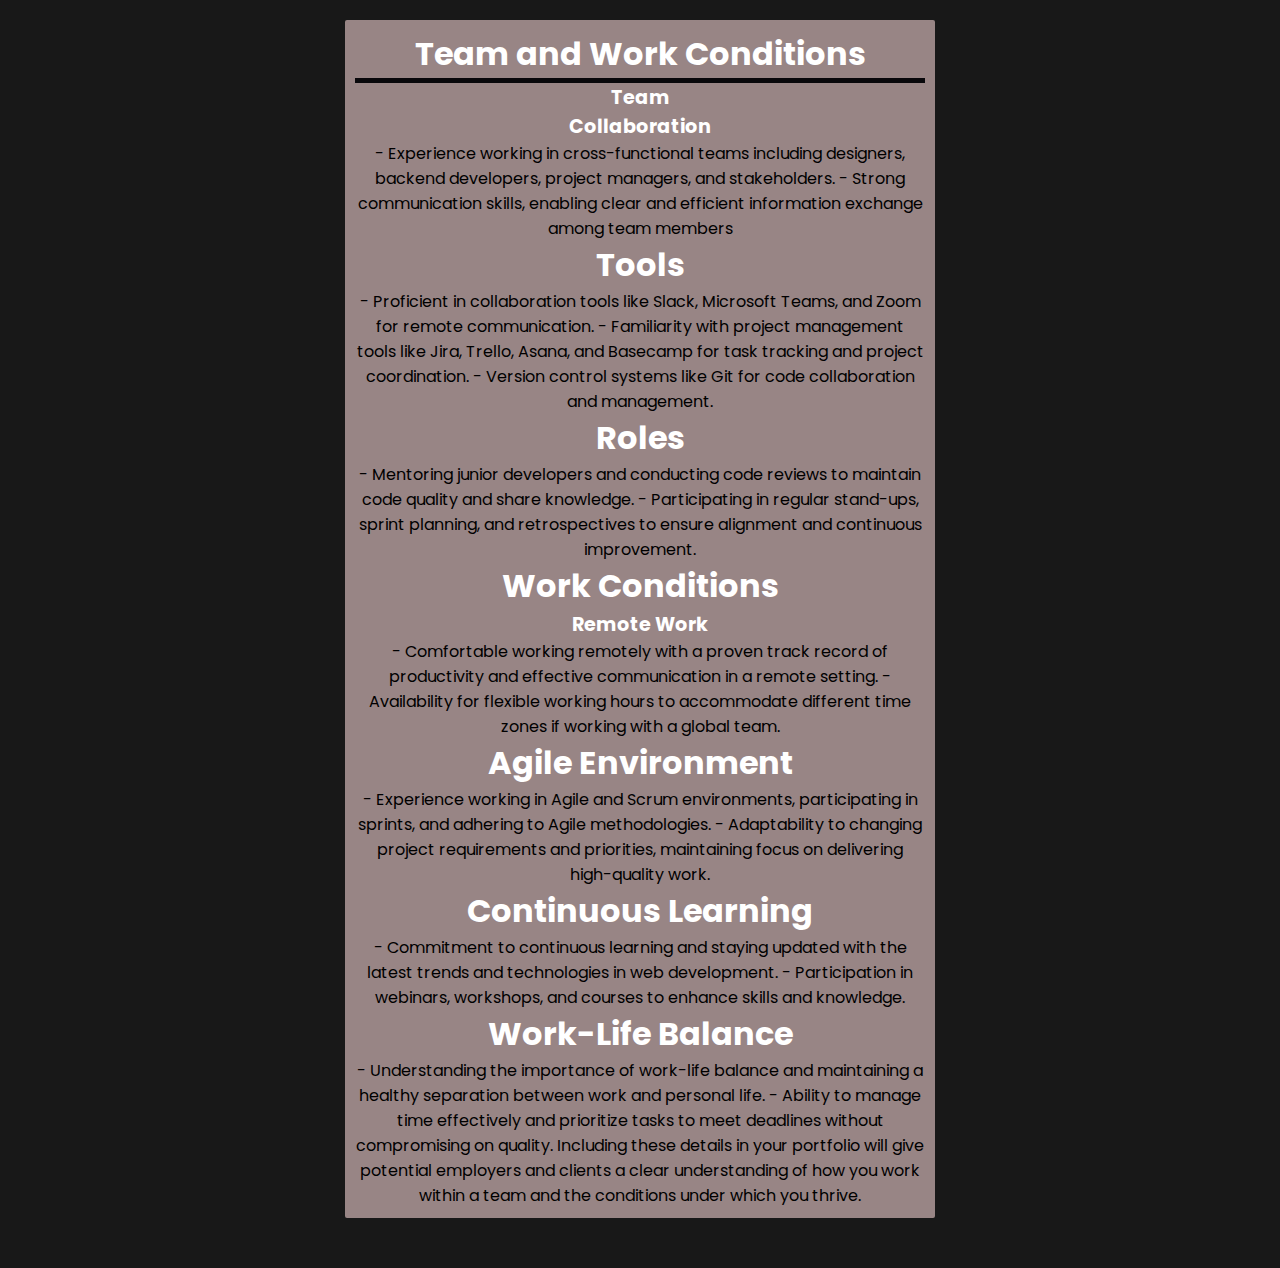
<file: Team_Conditions.html>
<!DOCTYPE html>
<html lang="en">
  <head>
    <meta charset="UTF-8" />
    <meta name="viewport" content="width=device-width, initial-scale=1.0" />
    <link rel="stylesheet" href="team.css" />
    <title>Pawanwithcode</title>
  </head>
  <body>
    <section class="team">
      <h1>Team and Work Conditions</h1>

      <h2>Team</h2>
      <h3>Collaboration</h3>
      <p>
        - Experience working in cross-functional teams including designers,
        backend developers, project managers, and stakeholders. - Strong
        communication skills, enabling clear and efficient information exchange
        among team members
      </p>

      <h1>Tools</h1>
      <p>
        - Proficient in collaboration tools like Slack, Microsoft Teams, and
        Zoom for remote communication. - Familiarity with project management
        tools like Jira, Trello, Asana, and Basecamp for task tracking and
        project coordination. - Version control systems like Git for code
        collaboration and management.
      </p>

      <h1>Roles</h1>
      <p>
        - Mentoring junior developers and conducting code reviews to maintain
        code quality and share knowledge. - Participating in regular stand-ups,
        sprint planning, and retrospectives to ensure alignment and continuous
        improvement.
      </p>

      <h1>Work Conditions</h1>
      <h2>Remote Work</h2>
      <p>
        - Comfortable working remotely with a proven track record of
        productivity and effective communication in a remote setting. -
        Availability for flexible working hours to accommodate different time
        zones if working with a global team.
      </p>

      <h1>Agile Environment</h1>
      <p>
        - Experience working in Agile and Scrum environments, participating in
        sprints, and adhering to Agile methodologies. - Adaptability to changing
        project requirements and priorities, maintaining focus on delivering
        high-quality work.
      </p>

      <h1>Continuous Learning</h1>
      <p>
        - Commitment to continuous learning and staying updated with the latest
        trends and technologies in web development. - Participation in webinars,
        workshops, and courses to enhance skills and knowledge.
      </p>

      <h1>Work-Life Balance</h1>
      <p>
        - Understanding the importance of work-life balance and maintaining a
        healthy separation between work and personal life. - Ability to manage
        time effectively and prioritize tasks to meet deadlines without
        compromising on quality. Including these details in your portfolio will
        give potential employers and clients a clear understanding of how you
        work within a team and the conditions under which you thrive.
      </p>
    </section>
  </body>
</html>
</file>
<file: team.css>
@import url("https://fonts.googleapis.com/css2?family=Edu+AU+VIC+WA+NT+Hand:wght@400..700&family=Poppins:ital,wght@0,100;0,200;0,300;0,400;0,500;0,600;0,700;0,800;0,900;1,100;1,200;1,300;1,400;1,500;1,600;1,700;1,800;1,900&display=swap");

* {
  margin: 0;
  padding: 0;
  box-sizing: border-box;
}

:root {
  --bg: #181818;
  --color: #1078d4ad;
  --white: #fff;
  --black: black;
}
body {
  font-family: "Poppins", sans-serif;
  background-color: var(--bg);
  padding: 20px 50px 50px 50px;
  justify-content: center;
  display: flex;
}

h1 {
  color: var(--white);
  font-size: 2rem;
}
h1:nth-child(1) {
  border-bottom: 5px solid #09080b;
}
h2,
h3 {
  color: var(--white);
  font-size: 1.2rem;
}
.team {
  width: 50%;

  text-align: center;
  padding: 10px;
  background-color: #988585;
  border-radius: 2px;
}
@media (max-width: 900px) {
  .team {
    width: 100%;
  }
}
</file>
